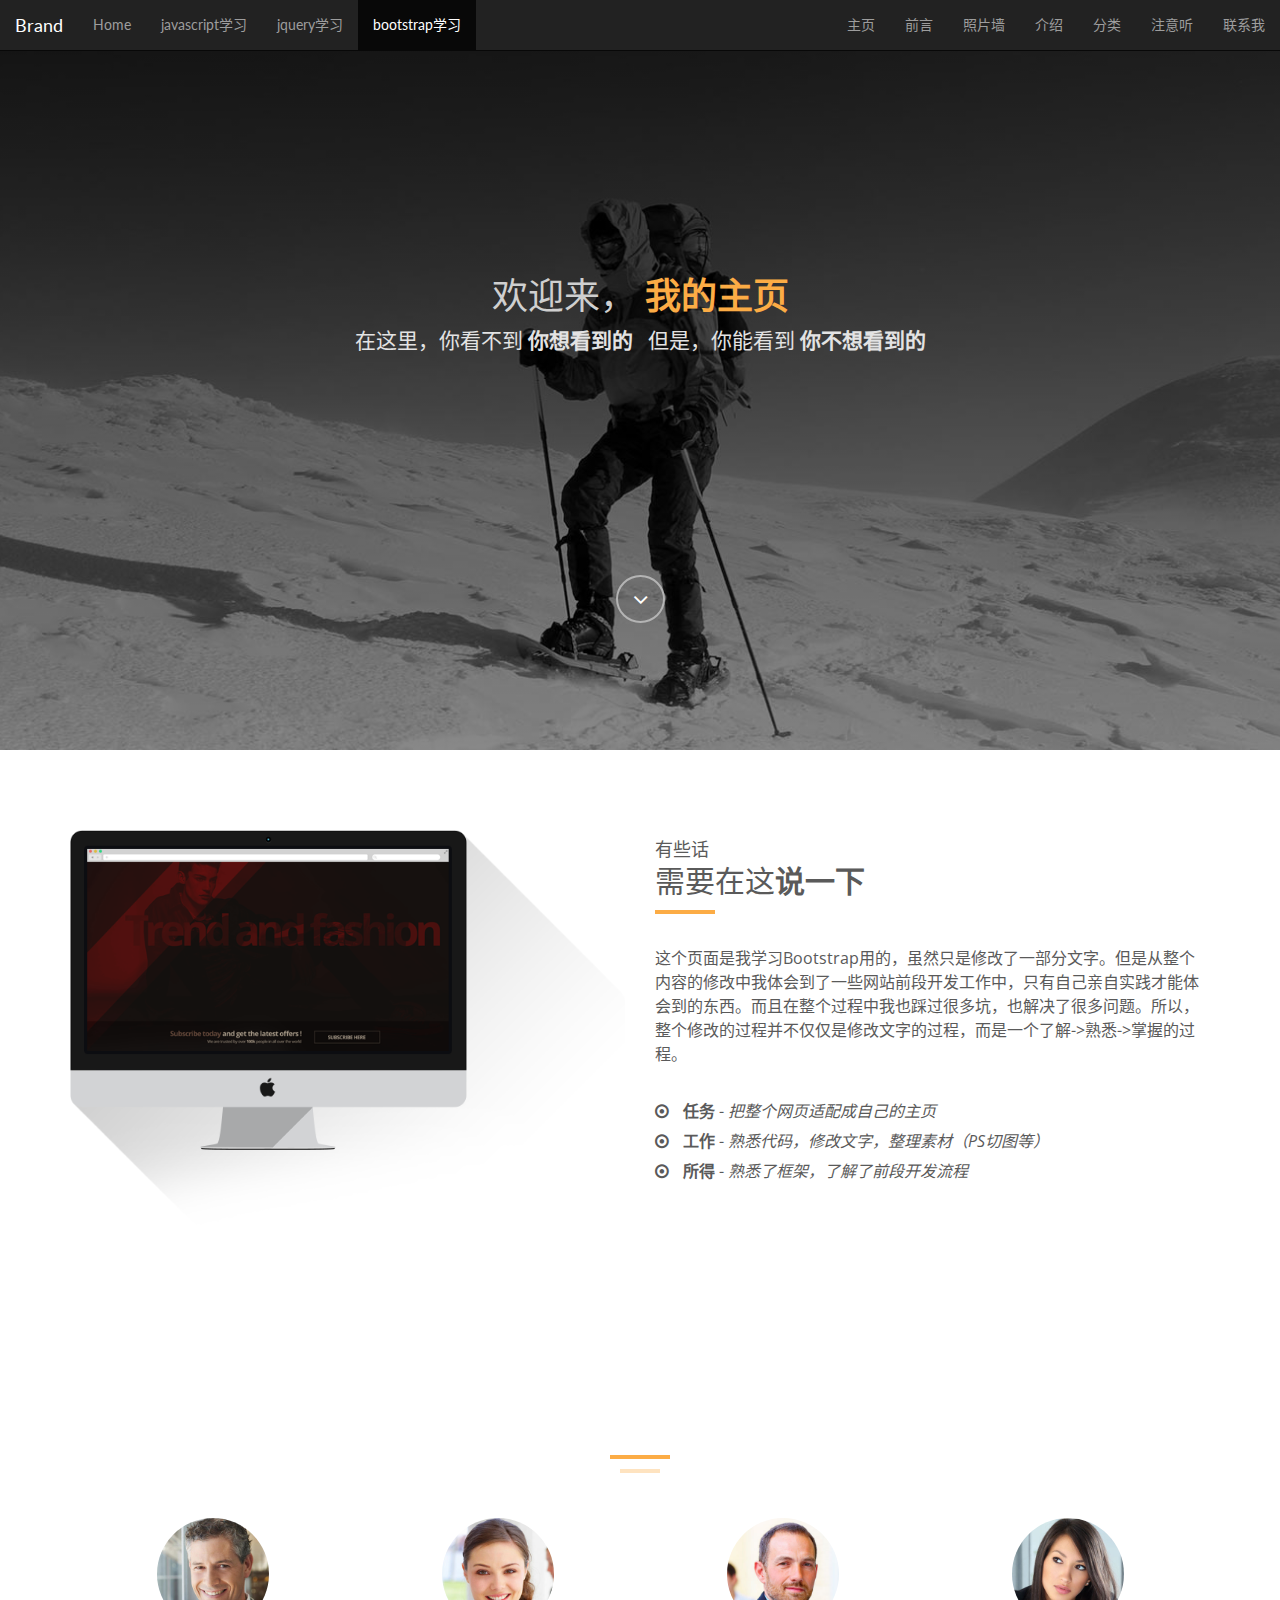
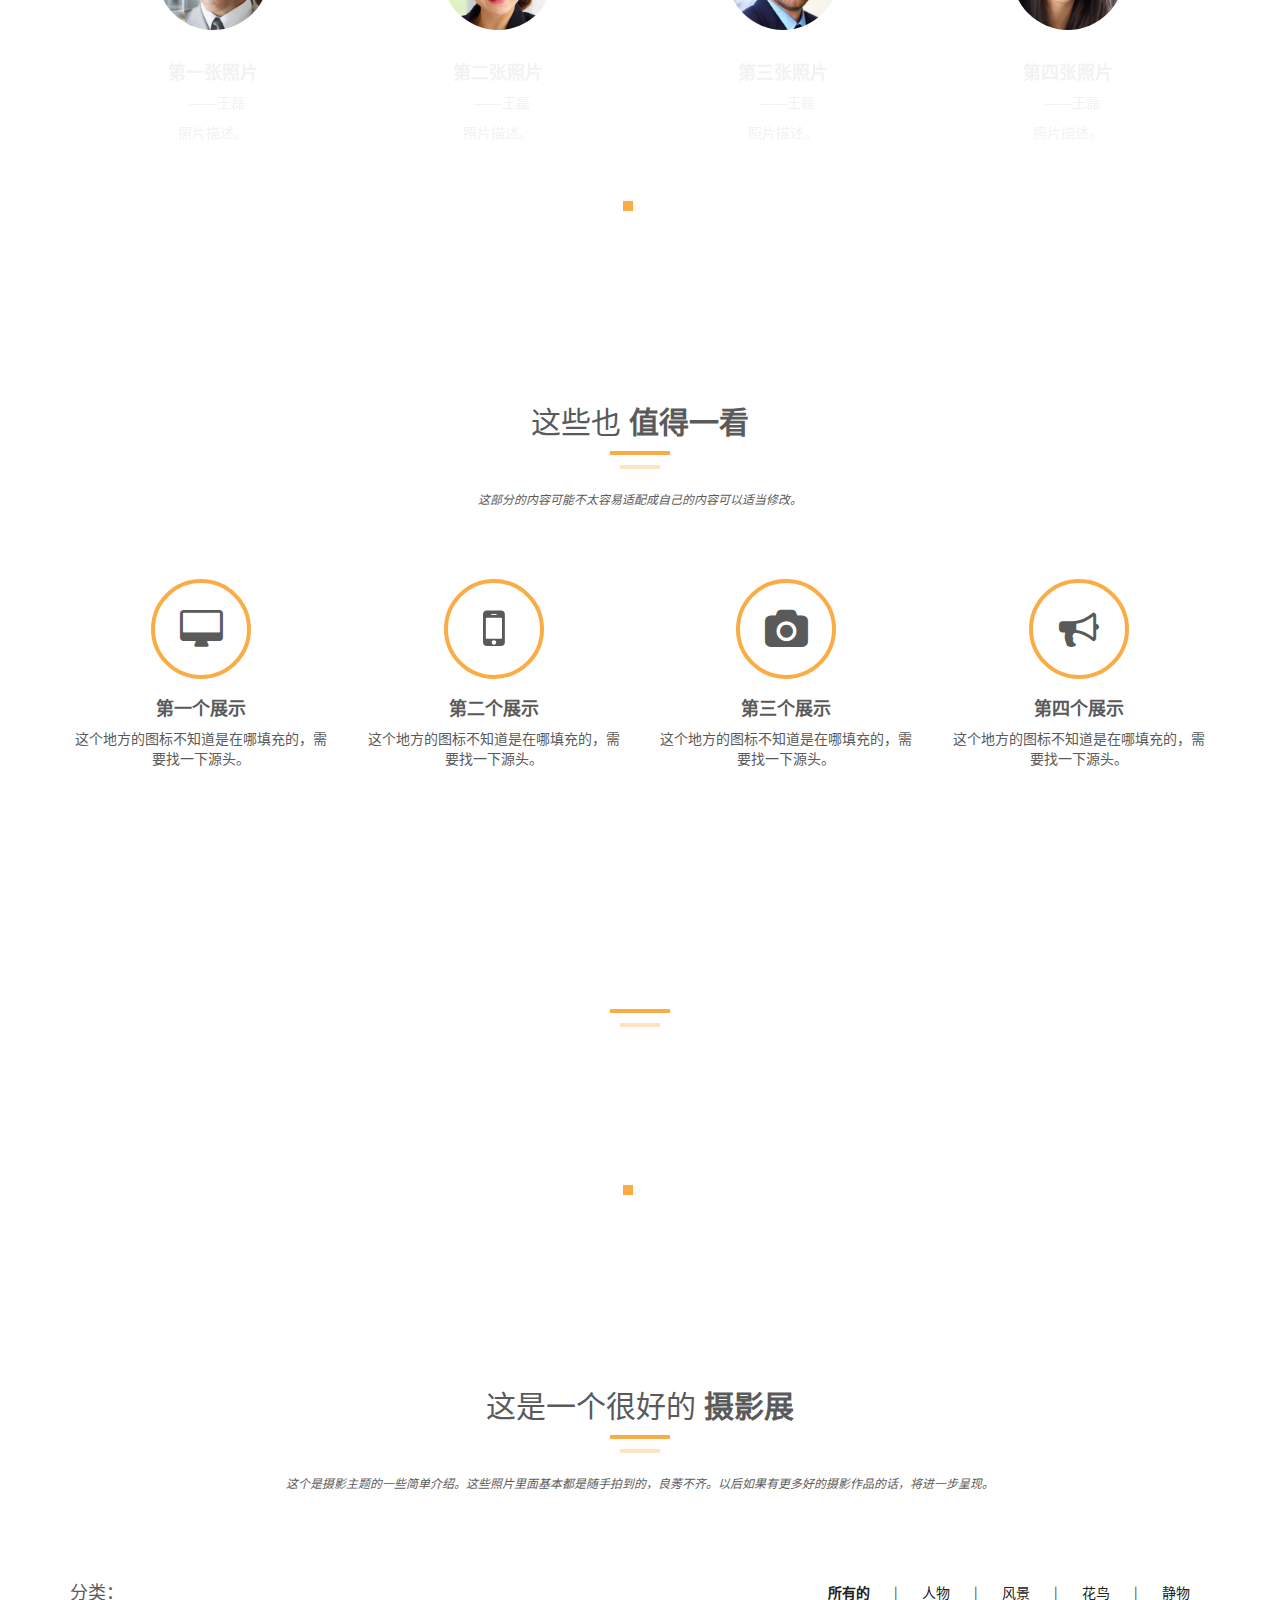
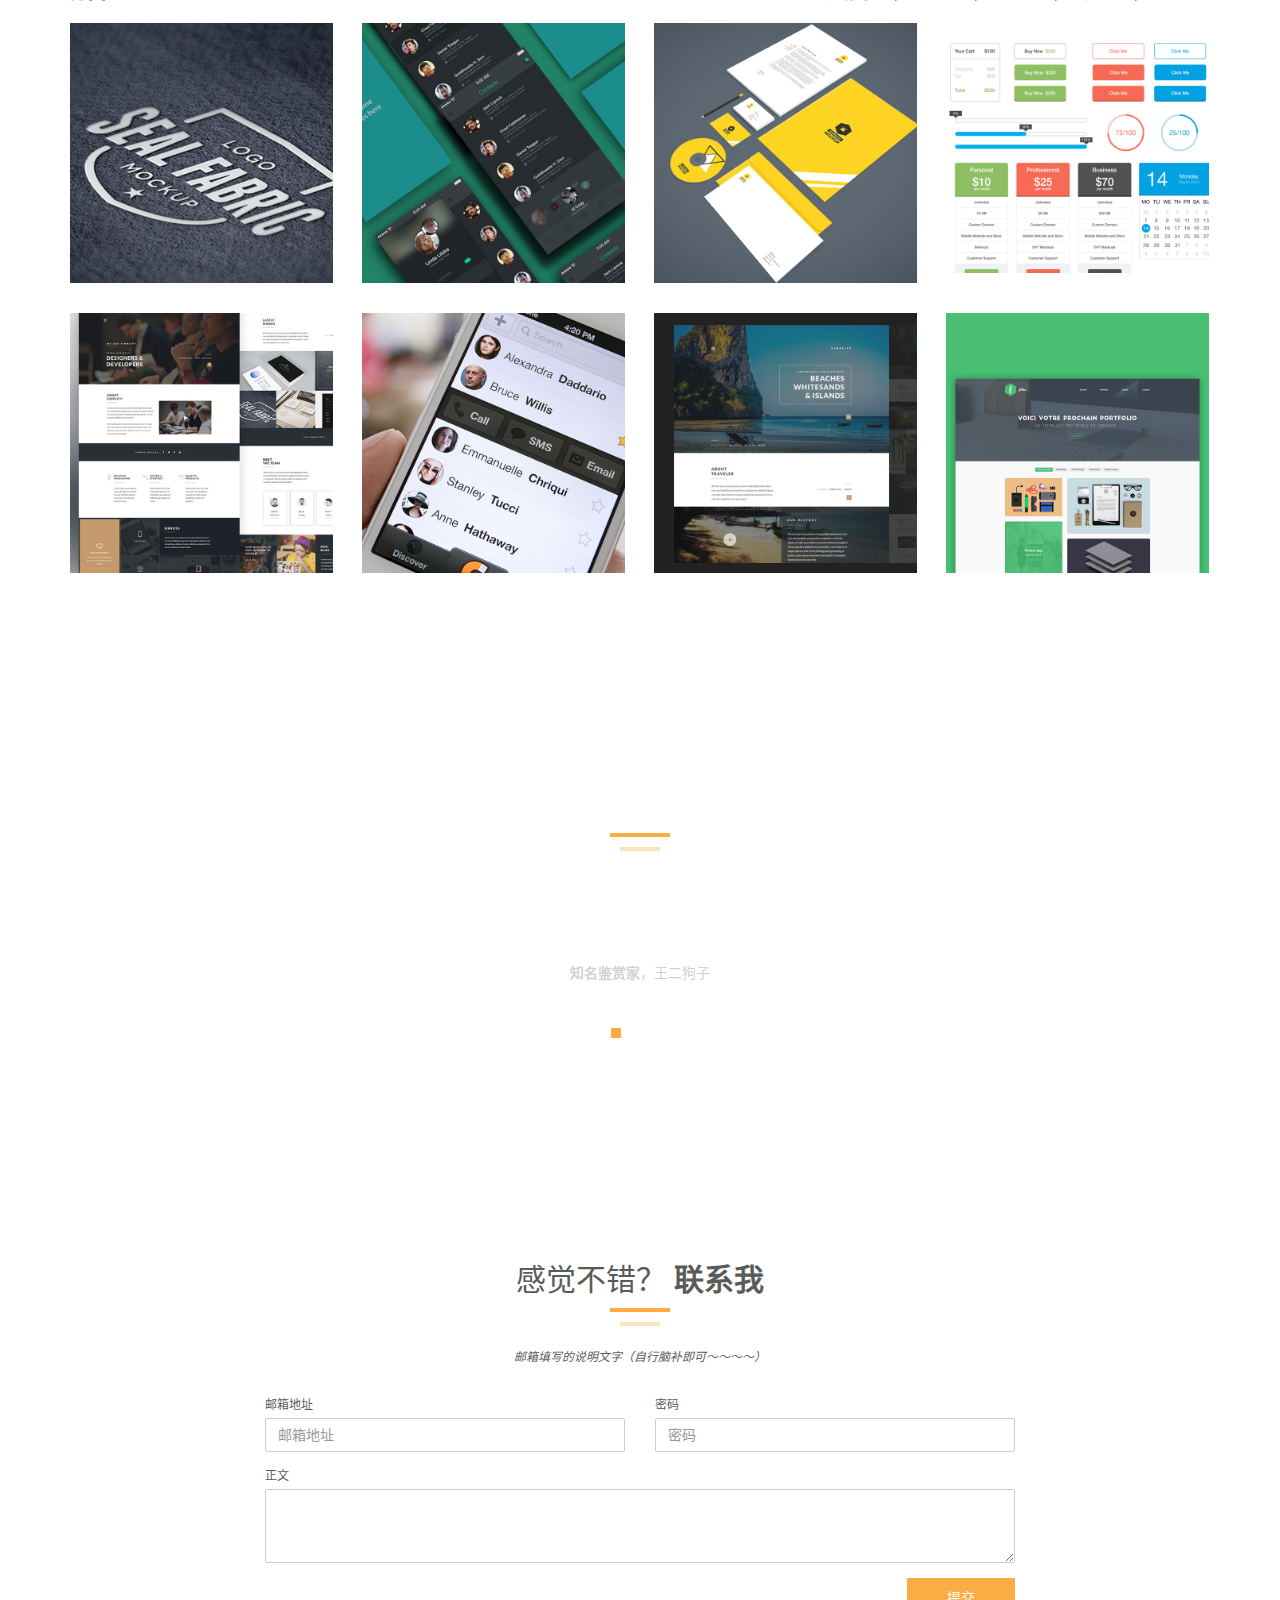
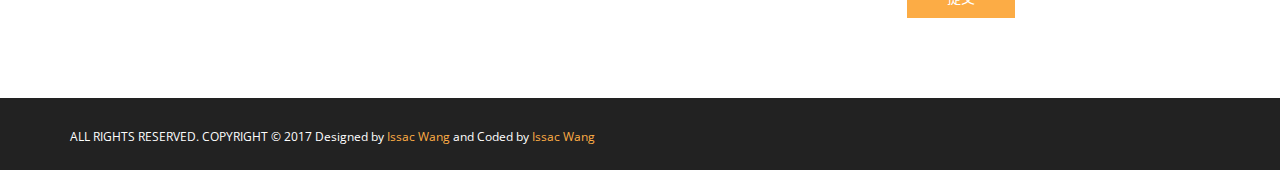
<file: BootstrapLearn/index.html>
<!DOCTYPE html>
<html lang="zh-CN">
<head>
    <!-- Basic Page Needs
    ================================================== -->
    <meta charset="utf-8">
    <!--[if IE]>
    <meta http-equiv="x-ua-compatible" content="IE=9"/><![endif]-->
    <meta name="viewport" content="width=device-width, initial-scale=1">
    <title>不得不承认，Bootstrap很好用</title>
    <meta name="description" content="这是一个用来学习Bootstrap的网站">
    <meta name="keywords" content="王磊, Wang Lei, 常英杰">
    <meta name="author" content="王磊">

    <!-- Favicons
    ================================================== -->
    <link rel="shortcut icon" href="img/favicon.ico" type="image/x-icon">
    <link rel="apple-touch-icon" href="img/apple-touch-icon.png">
    <link rel="apple-touch-icon" sizes="72x72" href="img/apple-touch-icon-72x72.png">
    <link rel="apple-touch-icon" sizes="114x114" href="img/apple-touch-icon-114x114.png">

    <!-- Bootstrap -->
    <link rel="stylesheet" type="text/css" href="css/bootstrap.css">
    <link rel="stylesheet" type="text/css" href="fonts/font-awesome/css/font-awesome.css">

    <!-- Slider
    ================================================== -->
    <link href="css/owl.carousel.css" rel="stylesheet" media="screen">
    <link href="css/owl.theme.css" rel="stylesheet" media="screen">

    <!-- Stylesheet
    ================================================== -->
    <link rel="stylesheet" type="text/css" href="css/style.css">
    <link rel="stylesheet" type="text/css" href="css/responsive.css">

    <link href='http://fonts.googleapis.com/css?family=Lato:100,300,400,700,900,100italic,300italic,400italic,700italic,900italic'
          rel='stylesheet' type='text/css'>
    <link href='http://fonts.googleapis.com/css?family=Open+Sans:300italic,400italic,600italic,700italic,800italic,700,300,600,800,400'
          rel='stylesheet' type='text/css'>

    <script type="text/javascript" src="js/modernizr.custom.js"></script>

    <!-- HTML5 shim and Respond.js for IE8 support of HTML5 elements and media queries -->
    <!-- WARNING: Respond.js doesn't work if you view the page via file:// -->
    <!--[if lt IE 9]>
    <script src="https://oss.maxcdn.com/html5shiv/3.7.2/html5shiv.min.js"></script>
    <script src="https://oss.maxcdn.com/respond/1.4.2/respond.min.js"></script>
    <![endif]-->
</head>
<body>
<nav class="navbar navbar-inverse navbar-fixed-top">
    <div class="container-fluid">
        <!-- Brand and toggle get grouped for better mobile display -->
        <div class="navbar-header">
            <button type="button" class="navbar-toggle collapsed" data-toggle="collapse"
                    data-target="#bs-example-navbar-collapse-1" aria-expanded="false">
                <span class="sr-only">Toggle navigation</span>
                <span class="icon-bar"></span>
                <span class="icon-bar"></span>
                <span class="icon-bar"></span>
            </button>
            <a class="navbar-brand" href="#">Brand</a>
        </div>

        <!-- Collect the nav links, forms, and other content for toggling -->
        <div class="collapse navbar-collapse" id="bs-example-navbar-collapse-1">
            <ul class="nav navbar-nav">
                <li><a href="../index.html">Home<span class="sr-only">(current)</span></a></li>
                <li><a href="../javascriptLearn/index_v2.html">javascript学习</a></li>
                <li><a href="../JQueryLearn/index.html">jquery学习</a></li>
                <li class="active"><a href="../BootstrapLearn/index.html">bootstrap学习</a></li>
                <!--<li><a href="./javaLearn/index.jsp">java学习</a></li>-->
            </ul>
            <ul class="nav navbar-nav navbar-right">
                <li><a href="#tf-home" class="page-scroll">主页</a></li>
                <li><a href="#tf-about" class="page-scroll">前言</a></li>
                <li><a href="#tf-team" class="page-scroll">照片墙</a></li>
                <li><a href="#tf-services" class="page-scroll">介绍</a></li>
                <li><a href="#tf-works" class="page-scroll">分类</a></li>
                <li><a href="#tf-testimonials" class="page-scroll">注意听</a></li>
                <li><a href="#tf-contact" class="page-scroll">联系我</a></li>
            </ul>
        </div><!-- /.navbar-collapse -->
    </div><!-- /.container-fluid -->
</nav>

<!-- Home Page
==========================================-->
<div id="tf-home" class="text-center">
    <div class="overlay">
        <div class="content">
            <h1>欢迎来， <strong><span class="color">我的主页</span></strong></h1>
            <p class="lead">在这里，你看不到 <strong>你想看到的</strong> &nbsp;&nbsp;但是，你能看到 <strong>你不想看到的</strong></p>
            <a href="#tf-about" class="fa fa-angle-down page-scroll"></a>
        </div>
    </div>
</div>

<!-- About Us Page
==========================================-->
<div id="tf-about">
    <div class="container">
        <div class="row">
            <div class="col-md-6">
                <img src="img/02.png" class="img-responsive">
            </div>
            <div class="col-md-6">
                <div class="about-text">
                    <div class="section-title">
                        <h4>有些话</h4>
                        <h2>需要在这<strong>说一下</strong></h2>
                        <hr>
                        <div class="clearfix"></div>
                    </div>
                    <p class="intro">
                        这个页面是我学习Bootstrap用的，虽然只是修改了一部分文字。但是从整个内容的修改中我体会到了一些网站前段开发工作中，只有自己亲自实践才能体会到的东西。而且在整个过程中我也踩过很多坑，也解决了很多问题。所以，整个修改的过程并不仅仅是修改文字的过程，而是一个了解->熟悉->掌握的过程。</p>
                    <ul class="about-list">
                        <li>
                            <span class="fa fa-dot-circle-o"></span>
                            <strong>任务</strong> - <em>把整个网页适配成自己的主页</em>
                        </li>
                        <li>
                            <span class="fa fa-dot-circle-o"></span>
                            <strong>工作</strong> - <em>熟悉代码，修改文字，整理素材（PS切图等）</em>
                        </li>
                        <li>
                            <span class="fa fa-dot-circle-o"></span>
                            <strong>所得</strong> - <em>熟悉了框架，了解了前段开发流程</em>
                        </li>
                    </ul>
                </div>
            </div>
        </div>
    </div>
</div>

<!-- Team Page
==========================================-->
<div id="tf-team" class="text-center">
    <div class="overlay">
        <div class="container">
            <div class="section-title center">
                <h2>我的 <strong>照片墙</strong></h2>
                <div class="line">
                    <hr>
                </div>
            </div>

            <div id="team" class="owl-carousel owl-theme row">
                <div class="item">
                    <div class="thumbnail">
                        <img src="img/team/01.jpg" alt="..." class="img-circle team-img">
                        <div class="caption">
                            <h3>第一张照片</h3>
                            <p>&nbsp;&nbsp;——王磊</p>
                            <p>照片描述。</p>
                        </div>
                    </div>
                </div>

                <div class="item">
                    <div class="thumbnail">
                        <img src="img/team/02.jpg" alt="..." class="img-circle team-img">
                        <div class="caption">
                            <h3>第二张照片</h3>
                            <p>&nbsp;&nbsp;——王磊</p>
                            <p>照片描述。</p>
                        </div>
                    </div>
                </div>

                <div class="item">
                    <div class="thumbnail">
                        <img src="img/team/03.jpg" alt="..." class="img-circle team-img">
                        <div class="caption">
                            <h3>第三张照片</h3>
                            <p>&nbsp;&nbsp;——王磊</p>
                            <p>照片描述。</p>
                        </div>
                    </div>
                </div>

                <div class="item">
                    <div class="thumbnail">
                        <img src="img/team/04.jpg" alt="..." class="img-circle team-img">
                        <div class="caption">
                            <h3>第四张照片</h3>
                            <p>&nbsp;&nbsp;——王磊</p>
                            <p>照片描述。</p>
                        </div>
                    </div>
                </div>

                <div class="item">
                    <div class="thumbnail">
                        <img src="img/team/04.jpg" alt="..." class="img-circle team-img">
                        <div class="caption">
                            <h3>第五张照片</h3>
                            <p>&nbsp;&nbsp;——王磊</p>
                            <p>照片描述。</p>
                        </div>
                    </div>
                </div>

                <div class="item">
                    <div class="thumbnail">
                        <img src="img/team/01.jpg" alt="..." class="img-circle team-img">
                        <div class="caption">
                            <h3>第六张照片</h3>
                            <p>&nbsp;&nbsp;——王磊</p>
                            <p>照片描述。</p>
                        </div>
                    </div>
                </div>

                <div class="item">
                    <div class="thumbnail">
                        <img src="img/team/02.jpg" alt="..." class="img-circle team-img">
                        <div class="caption">
                            <h3>第七张照片</h3>
                            <p>&nbsp;&nbsp;——王磊</p>
                            <p>照片描述。</p>
                        </div>
                    </div>
                </div>

                <div class="item">
                    <div class="thumbnail">
                        <img src="img/team/03.jpg" alt="..." class="img-circle team-img">
                        <div class="caption">
                            <h3>第八张照片</h3>
                            <p>&nbsp;&nbsp;——王磊</p>
                            <p>照片描述。</p>
                        </div>
                    </div>
                </div>
            </div>

        </div>
    </div>
</div>

<!-- Services Section
==========================================-->
<div id="tf-services" class="text-center">
    <div class="container">
        <div class="section-title center">
            <h2>这些也 <strong>值得一看</strong></h2>
            <div class="line">
                <hr>
            </div>
            <div class="clearfix"></div>
            <small><em>这部分的内容可能不太容易适配成自己的内容可以适当修改。</em></small>
        </div>
        <div class="space"></div>
        <div class="row">
            <div class="col-md-3 col-sm-6 service">
                <i class="fa fa-desktop"></i>
                <h4><strong>第一个展示</strong></h4>
                <p>这个地方的图标不知道是在哪填充的，需要找一下源头。</p>
            </div>

            <div class="col-md-3 col-sm-6 service">
                <i class="fa fa-mobile"></i>
                <h4><strong>第二个展示</strong></h4>
                <p>这个地方的图标不知道是在哪填充的，需要找一下源头。</p>
            </div>

            <div class="col-md-3 col-sm-6 service">
                <i class="fa fa-camera"></i>
                <h4><strong>第三个展示</strong></h4>
                <p>这个地方的图标不知道是在哪填充的，需要找一下源头。</p>
            </div>

            <div class="col-md-3 col-sm-6 service">
                <i class="fa fa-bullhorn"></i>
                <h4><strong>第四个展示</strong></h4>
                <p>这个地方的图标不知道是在哪填充的，需要找一下源头。</p>
            </div>
        </div>
    </div>
</div>

<!-- Clients Section
==========================================-->
<div id="tf-clients" class="text-center">
    <div class="overlay">
        <div class="container">

            <div class="section-title center">
                <h2>一些 <strong>简单的图标</strong></h2>
                <div class="line">
                    <hr>
                </div>
            </div>
            <div id="clients" class="owl-carousel owl-theme">
                <div class="item">
                    <img src="img/client/01.png">
                </div>
                <div class="item">
                    <img src="img/client/02.png">
                </div>
                <div class="item">
                    <img src="img/client/03.png">
                </div>
                <div class="item">
                    <img src="img/client/04.png">
                </div>
                <div class="item">
                    <img src="img/client/05.png">
                </div>
                <div class="item">
                    <img src="img/client/06.png">
                </div>
                <div class="item">
                    <img src="img/client/07.png">
                </div>
            </div>

        </div>
    </div>
</div>

<!-- Portfolio Section
==========================================-->
<div id="tf-works">
    <div class="container"> <!-- Container -->
        <div class="section-title text-center center">
            <h2>这是一个很好的 <strong>摄影展</strong></h2>
            <div class="line">
                <hr>
            </div>
            <div class="clearfix"></div>
            <small><em>这个是摄影主题的一些简单介绍。这些照片里面基本都是随手拍到的，良莠不齐。以后如果有更多好的摄影作品的话，将进一步呈现。</em></small>
        </div>
        <div class="space"></div>

        <div class="categories">

            <ul class="cat">
                <li class="pull-left"><h4>分类：</h4></li>
                <li class="pull-right">
                    <ol class="type">
                        <li><a href="#" data-filter="*" class="active">所有的</a></li>
                        <li><a href="#" data-filter=".web">人物</a></li>
                        <li><a href="#" data-filter=".photography">风景</a></li>
                        <li><a href="#" data-filter=".app">花鸟</a></li>
                        <li><a href="#" data-filter=".branding">静物</a></li>
                    </ol>
                </li>
            </ul>
            <div class="clearfix"></div>
        </div>

        <div id="lightbox" class="row">

            <div class="col-sm-6 col-md-3 col-lg-3 branding">
                <div class="portfolio-item">
                    <div class="hover-bg">
                        <a href="#">
                            <div class="hover-text">
                                <h4>照片1</h4>
                                <small>照片说明</small>
                                <div class="clearfix"></div>
                                <i class="fa fa-plus"></i>
                            </div>
                            <img src="img/portfolio/01.jpg" class="img-responsive" alt="...">
                        </a>
                    </div>
                </div>
            </div>

            <div class="col-sm-6 col-md-3 col-lg-3 photography app">
                <div class="portfolio-item">
                    <div class="hover-bg">
                        <a href="#">
                            <div class="hover-text">
                                <h4>照片2</h4>
                                <small>照片说明</small>
                                <div class="clearfix"></div>
                                <i class="fa fa-plus"></i>
                            </div>
                            <img src="img/portfolio/02.jpg" class="img-responsive" alt="...">
                        </a>
                    </div>
                </div>
            </div>

            <div class="col-sm-6 col-md-3 col-lg-3 branding">
                <div class="portfolio-item">
                    <div class="hover-bg">
                        <a href="#">
                            <div class="hover-text">
                                <h4>照片3</h4>
                                <small>照片说明</small>
                                <div class="clearfix"></div>
                                <i class="fa fa-plus"></i>
                            </div>
                            <img src="img/portfolio/03.jpg" class="img-responsive" alt="...">
                        </a>
                    </div>
                </div>
            </div>

            <div class="col-sm-6 col-md-3 col-lg-3 branding">
                <div class="portfolio-item">
                    <div class="hover-bg">
                        <a href="#">
                            <div class="hover-text">
                                <h4>照片4</h4>
                                <small>照片说明</small>
                                <div class="clearfix"></div>
                                <i class="fa fa-plus"></i>
                            </div>
                            <img src="img/portfolio/04.jpg" class="img-responsive" alt="...">
                        </a>
                    </div>
                </div>
            </div>

            <div class="col-sm-6 col-md-3 col-lg-3 web">
                <div class="portfolio-item">
                    <div class="hover-bg">
                        <a href="#">
                            <div class="hover-text">
                                <h4>照片5</h4>
                                <small>照片说明</small>
                                <div class="clearfix"></div>
                                <i class="fa fa-plus"></i>
                            </div>
                            <img src="img/portfolio/05.jpg" class="img-responsive" alt="...">
                        </a>
                    </div>
                </div>
            </div>

            <div class="col-sm-6 col-md-3 col-lg-3 app">
                <div class="portfolio-item">
                    <div class="hover-bg">
                        <a href="#">
                            <div class="hover-text">
                                <h4>照片6</h4>
                                <small>照片说明</small>
                                <div class="clearfix"></div>
                                <i class="fa fa-plus"></i>
                            </div>
                            <img src="img/portfolio/06.jpg" class="img-responsive" alt="...">
                        </a>
                    </div>
                </div>
            </div>

            <div class="col-sm-6 col-md-3 col-lg-3 photography web">
                <div class="portfolio-item">
                    <div class="hover-bg">
                        <a href="#">
                            <div class="hover-text">
                                <h4>照片7</h4>
                                <small>照片说明</small>
                                <div class="clearfix"></div>
                                <i class="fa fa-plus"></i>
                            </div>
                            <img src="img/portfolio/07.jpg" class="img-responsive" alt="...">
                        </a>
                    </div>
                </div>
            </div>

            <div class="col-sm-6 col-md-3 col-lg-3 web">
                <div class="portfolio-item">
                    <div class="hover-bg">
                        <a href="#">
                            <div class="hover-text">
                                <h4>照片8</h4>
                                <small>照片说明</small>
                                <div class="clearfix"></div>
                                <i class="fa fa-plus"></i>
                            </div>
                            <img src="img/portfolio/08.jpg" class="img-responsive" alt="...">
                        </a>
                    </div>
                </div>
            </div>

        </div>
    </div>
</div>

<!-- Testimonials Section
==========================================-->
<div id="tf-testimonials" class="text-center">
    <div class="overlay">
        <div class="container">
            <div class="section-title center">
                <h2><strong>听听</strong> 他们怎么说</h2>
                <div class="line">
                    <hr>
                </div>
            </div>
            <div class="row">
                <div class="col-md-8 col-md-offset-2">
                    <div id="testimonial" class="owl-carousel owl-theme">
                        <div class="item">
                            <h5>不错，值得肯定。</h5>
                            <p><strong>知名鉴赏家</strong>，王二狗子</p>
                        </div>

                        <div class="item">
                            <h5>惊世骇俗，难得一见。</h5>
                            <p><strong>知名鉴赏家</strong>，李三胖子</p>
                        </div>

                        <div class="item">
                            <h5>灰常好看。</h5>
                            <p><strong>知名鉴赏家</strong>，王二狗子</p>
                        </div>
                    </div>
                </div>
            </div>
        </div>
    </div>
</div>

<!-- Contact Section
==========================================-->
<div id="tf-contact" class="text-center">
    <div class="container">

        <div class="row">
            <div class="col-md-8 col-md-offset-2">

                <div class="section-title center">
                    <h2>感觉不错？ <strong>联系我</strong></h2>
                    <div class="line">
                        <hr>
                    </div>
                    <div class="clearfix"></div>
                    <small><em>邮箱填写的说明文字（自行脑补即可～～～～）</em></small>
                </div>

                <form>
                    <div class="row">
                        <div class="col-md-6">
                            <div class="form-group">
                                <label for="exampleInputEmail1">邮箱地址</label>
                                <input type="email" class="form-control" id="exampleInputEmail1" placeholder="邮箱地址">
                            </div>
                        </div>
                        <div class="col-md-6">
                            <div class="form-group">
                                <label for="exampleInputPassword1">密码</label>
                                <input type="password" class="form-control" id="exampleInputPassword1" placeholder="密码">
                            </div>
                        </div>
                    </div>
                    <div class="form-group">
                        <label for="exampleInputEmail1">正文</label>
                        <textarea class="form-control" rows="3"></textarea>
                    </div>

                    <button type="submit" class="btn tf-btn btn-default">提交</button>
                </form>

            </div>
        </div>

    </div>
</div>

<nav id="footer">
    <div class="container">
        <div class="pull-left fnav">
            <p>ALL RIGHTS RESERVED. COPYRIGHT © 2017 Designed by <a href="#">Issac Wang</a> and Coded by <a
                    href="https://dribbble.com/jennpereira">Issac Wang</a></p>
        </div>
        <!--<div class="pull-right fnav">-->
        <!--<ul class="footer-social">-->
        <!--<li><a href="#"><i class="fa fa-facebook"></i></a></li>-->
        <!--<li><a href="#"><i class="fa fa-dribbble"></i></a></li>-->
        <!--<li><a href="#"><i class="fa fa-google-plus"></i></a></li>-->
        <!--<li><a href="#"><i class="fa fa-twitter"></i></a></li>-->
        <!--</ul>-->
        <!--</div>-->
    </div>
</nav>


<!-- jQuery (necessary for Bootstrap's JavaScript plugins) -->
<script type="text/javascript" src="js/jquery.1.11.1.js"></script>
<!-- Include all compiled plugins (below), or include individual files as needed -->
<script type="text/javascript" src="js/bootstrap.js"></script>
<script type="text/javascript" src="js/SmoothScroll.js"></script>
<script type="text/javascript" src="js/jquery.isotope.js"></script>

<script src="js/owl.carousel.js"></script>

<!-- Javascripts
================================================== -->
<script type="text/javascript" src="js/main.js"></script>

</body>
</html>
</file>
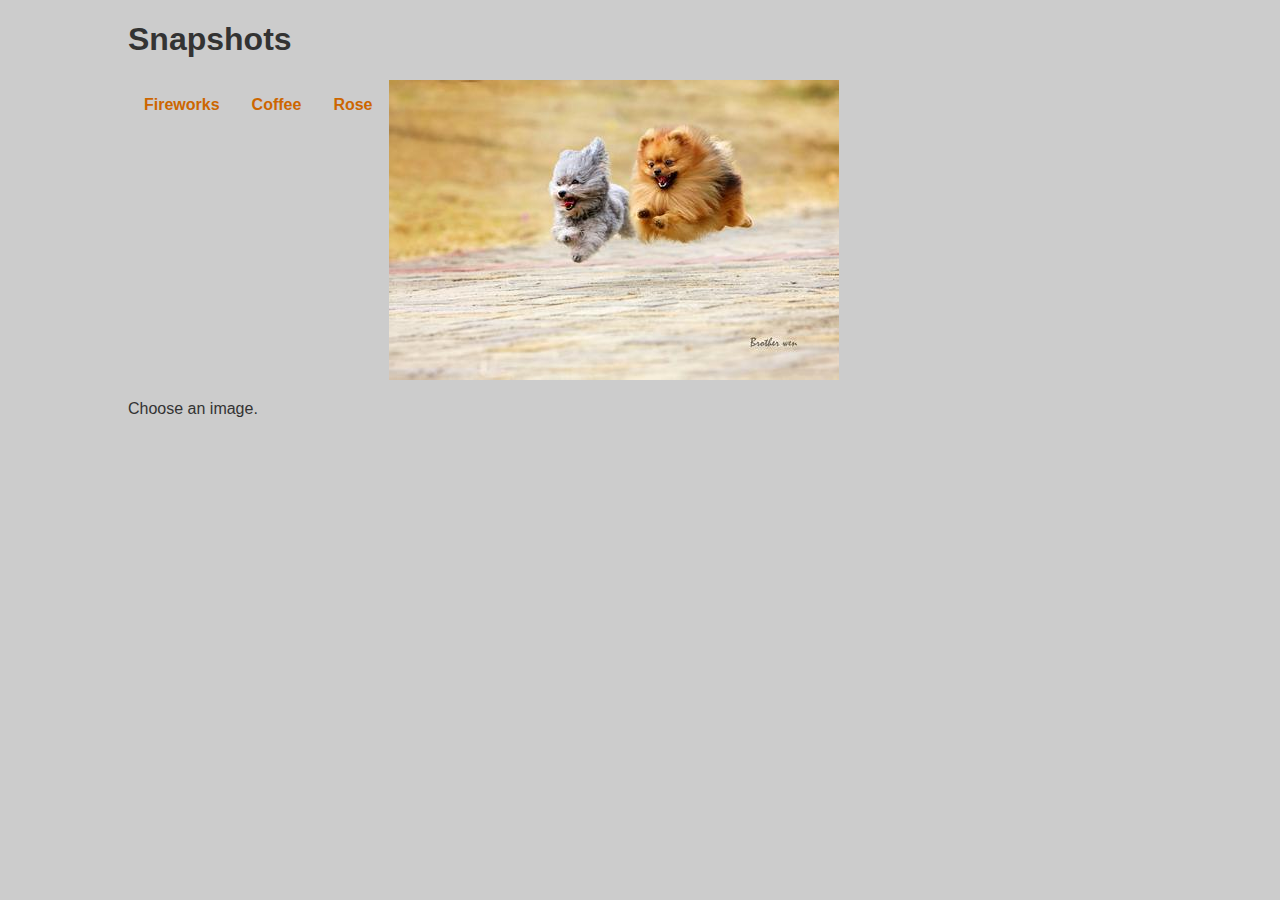
<file: javascriptLearn/index_v1.html>
<!DOCTYPE HTML PUBLIC "-//W3C//DTD HTML 4.01//EN" "http://www.w3.org/TR/html4/strict.dtd">
<html lang="zh-CN">
<head>
    <meta charset="UTF-8">
    <title>Image Gallery</title>
    <link rel="stylesheet" href="./styles/layout.css" media="screen"/>
    <script type="text/javascript" src="./scripts/showPic_v1.js"></script>
</head>
<body>
<h1>Snapshots</h1>
<ul id="imagegallery">
    <li>
        <!--<a href="./images/fireworks.jpg" onclick="showPic(this);return false;" title="A fireworks display" >Fireworks</a>-->
    <!--</li>-->
    <!--<li>-->
        <!--<a href="./images/coffee.jpg" onclick="showPic(this);return false;" title="A cup of black coffee" >Coffee</a>-->
    <!--</li>-->
    <!--<li>-->
        <!--<a href="./images/rose.jpg" onclick="showPic(this);return false;" title="A red,red rose" >Rose</a>-->
        <a href="./images/fireworks.jpg" title="A fireworks display" alt="Fireworks">Fireworks</a>
    </li>
    <li>
        <a href="./images/coffee.jpg" title="A cup of black coffee" alt="Coffee">Coffee</a>
    </li>
    <li>
        <a href="./images/rose.jpg" title="A red,red rose" alt="Rose">Rose</a>
    </li>
</ul>
<!--<div id="picture">-->
<img id="placehold" src="./images/placehold.jpg" alt="my image gallery">
<p id="description">Choose an image.</p>
<!--</div>-->
<!--<p id="description">占位符图片</p>-->
</body>
</html>
</file>
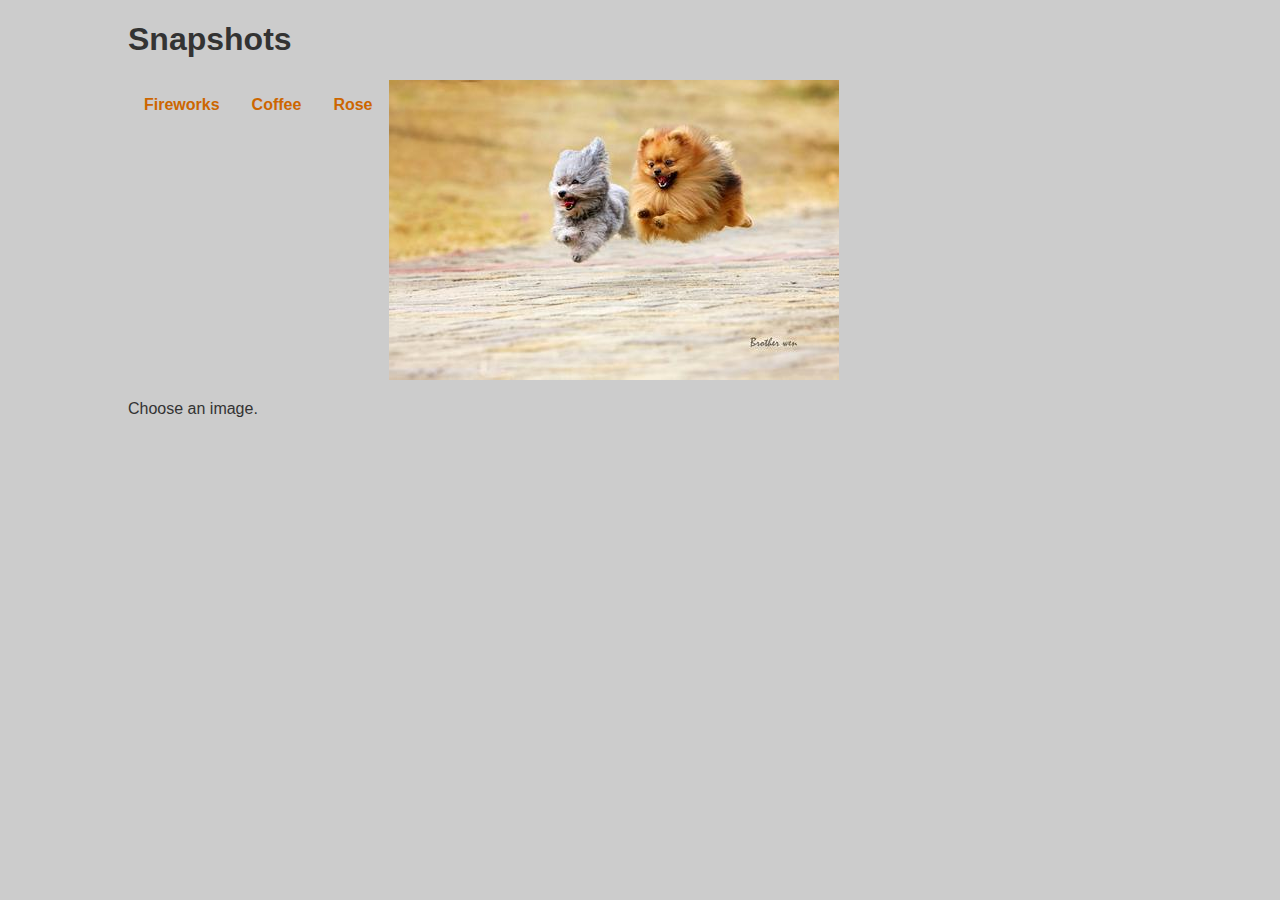
<file: javascriptLearn_self/index_v1.html>
<!DOCTYPE HTML PUBLIC "-//W3C//DTD HTML 4.01//EN" "http://www.w3.org/TR/html4/strict.dtd">
<html lang="zh">
<head>
    <meta charset="UTF-8">
    <title>Image Gallery</title>
    <link rel="stylesheet" href="./styles/layout.css" media="screen"/>
    <script type="text/javascript" src="./scripts/showPic_v1.js"></script>
</head>
<body>
<h1>Snapshots</h1>
<ul id="imagegallery">
    <li>
        <!--<a href="./images/fireworks.jpg" onclick="showPic(this);return false;" title="A fireworks display" >Fireworks</a>-->
    <!--</li>-->
    <!--<li>-->
        <!--<a href="./images/coffee.jpg" onclick="showPic(this);return false;" title="A cup of black coffee" >Coffee</a>-->
    <!--</li>-->
    <!--<li>-->
        <!--<a href="./images/rose.jpg" onclick="showPic(this);return false;" title="A red,red rose" >Rose</a>-->
        <a href="./images/fireworks.jpg" title="A fireworks display" alt="Fireworks">Fireworks</a>
    </li>
    <li>
        <a href="./images/coffee.jpg" title="A cup of black coffee" alt="Coffee">Coffee</a>
    </li>
    <li>
        <a href="./images/rose.jpg" title="A red,red rose" alt="Rose">Rose</a>
    </li>
</ul>
<!--<div id="picture">-->
<img id="placehold" src="./images/placehold.jpg" alt="my image gallery">
<p id="description">Choose an image.</p>
<!--</div>-->
<!--<p id="description">占位符图片</p>-->
</body>
</html>
</file>
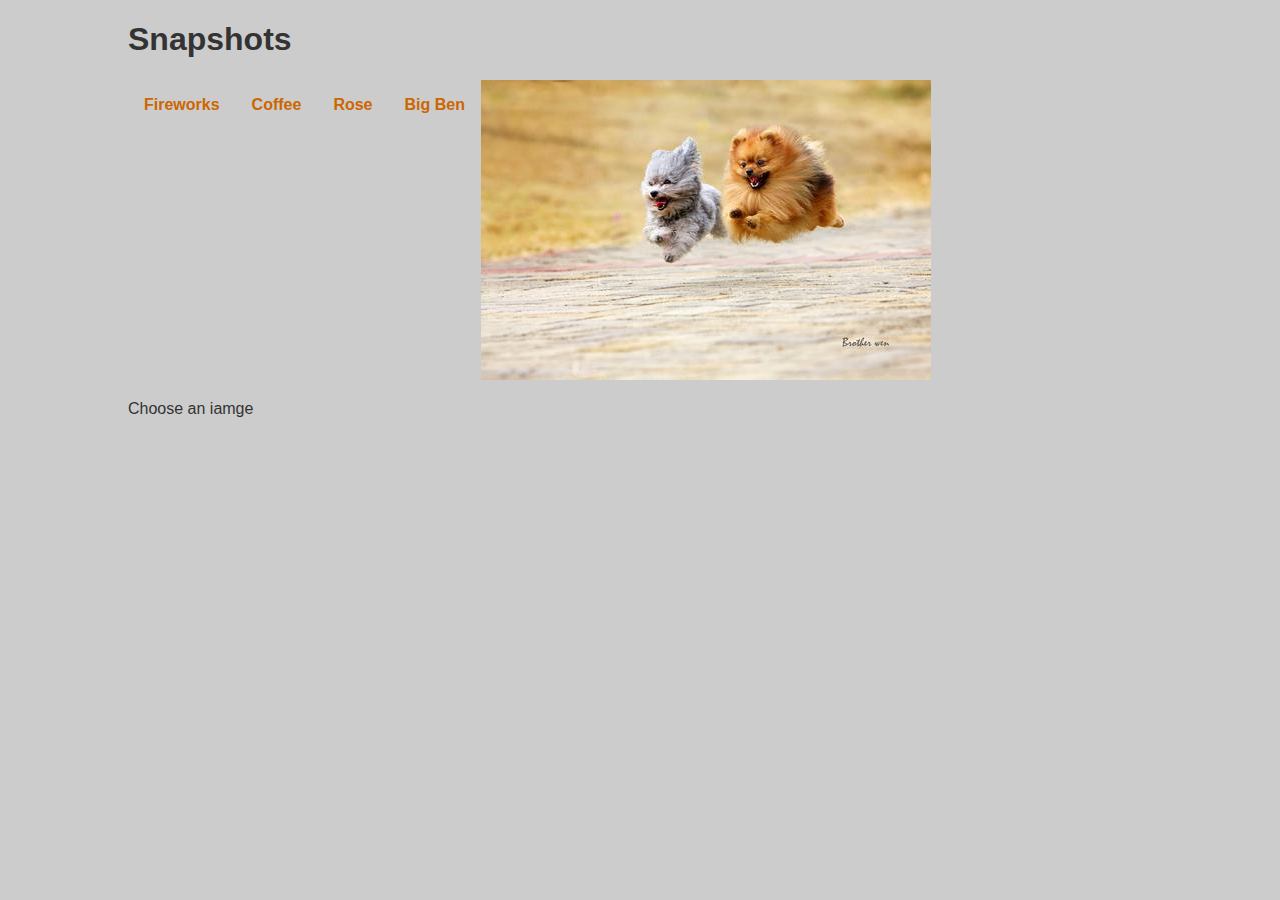
<file: javascriptLearn_self/index_v2.html>
<!DOCTYPE HTML PUBLIC "-//W3C//DTD HTML 4.01//EN" "http://www.w3.org/TR/html4/strict.dtd">
<html lang="zh">
<head>
    <meta http-equiv="content-type" content="text/html; charset=utf-8">
    <title>Image Gallery</title>
    <link rel="stylesheet" href="./styles/layout.css" media="screen"/>
</head>
<body>
<h1>Snapshots</h1>
<ul id="imagegallery">
    <li>
        <a href="./images/fireworks.jpg" title="A fireworks display" alt="Fireworks">Fireworks</a>
    </li>
    <li>
        <a href="./images/coffee.jpg" title="A cup of black coffee" alt="Coffee">Coffee</a>
    </li>
    <li>
        <a href="./images/rose.jpg" title="A red,red rose" alt="Rose">Rose</a>
    </li>
    <li>
        <a href="./images/bigben.jpg" title="The famous clock" alt="Big Ben">Big Ben</a>
    </li>
</ul>
<script type="text/javascript" src="./scripts/showPic_v2.js"></script>
</body>
</html>
</file>
<file: BootstrapLearn/css/style.css>
@import url(http://fonts.googleapis.com/css?family=Lato:100,300,400,700,900,100italic,300italic,400italic,700italic,900italic);
@import url(http://fonts.googleapis.com/css?family=Open+Sans:300italic,400italic,600italic,700italic,800italic,700,300,600,800,400);

body, html{
	font-family: 'Lato', sans-serif;
	text-rendering: optimizeLegibility !important;
	-webkit-font-smoothing: antialiased !important;
	color: #5a5a5a;
}

h1{
	text-transform: uppercase;
}
h1 strong{
	font-weight: 900;
}
h2{
	text-transform: uppercase;
	line-height: 20px;
	margin:  0;
}
h3{
font-size: 18px;
font-weight: 900;
}
h4{
	text-transform: uppercase;
}
h5{
	text-transform: uppercase;
	font-weight: 700;
	line-height: 20px;
}
p{
	font-family: 'Open Sans', sans-serif;
}
p.intro{
	font-size: 16px;
	margin: 12px 0 0;
	line-height: 24px;
	font-family: 'Open Sans', sans-serif;
}
a{ color: #FCAC45;}
a:hover,
a:focus{
	text-decoration: none;
	color: #FCAC45;
}

.section-title hr{
	border-color: #fcac45;
	border-width: 4px;
	width: 60px;
	float: left;
	clear: both;
}
.clearfix:after {
     visibility: hidden;
     display: block;
     font-size: 0;
     content: " ";
     clear: both;
     height: 0;
     }
.clearfix { display: inline-block; }
* html .clearfix { height: 1%; }
.clearfix { display: block; }
ul, ol{
	padding: 0;
	webkit-padding: 0;
	moz-padding: 0;
}
/* Navigation */
#tf-menu {
	padding: 20px;
	transition: all 0.8s;
}
#tf-menu.navbar-default {
	background-color: rgba(248, 248, 248, 0);
	border-color: rgba(231, 231, 231, 0);
}
#tf-menu a.navbar-brand {
text-transform: uppercase;
font-size: 22px;
color: #fff;
font-weight: 900;
}

#tf-menu.navbar-default .navbar-nav > li > a {
	text-transform: uppercase;
	color: #FFF;
	font-size: 12px;
	letter-spacing: 1px;
}
.on {
	background-color: #222222 !important;
	padding: 0 !important;
}
.navbar-default .navbar-nav > .active > a, 
.navbar-default .navbar-nav > .active > a:hover, 
.navbar-default .navbar-nav > .active > a:focus {
	color: #FCAC45 !important;
	background-color: transparent;
	font-weight: 700;
}

.navbar-toggle {
	border-radius: 0;
	}
.navbar-default .navbar-toggle:hover, 
.navbar-default .navbar-toggle:focus {
	background-color: #FCAC45;
	border-color: #FCAC45;
	}
.navbar-default .navbar-toggle:hover>.icon-bar {
	background-color: #FFF;
	}
/* Home Style */
#tf-home{
	background: url(../img/01.jpg);
	background-size: cover;
	background-position: center;
	background-attachment: fixed;
	background-repeat: no-repeat;
	color: #cfcfcf;
}

#tf-home .overlay{
	background: -moz-linear-gradient(top,  rgba(0,0,0,0.8) 0%, rgba(0,0,0,0.73) 17%, rgba(0,0,0,0.66) 35%, rgba(0,0,0,0.55) 62%, rgba(0,0,0,0.4) 100%); /* FF3.6+ */
	background: -webkit-gradient(linear, left top, left bottom, color-stop(0%,rgba(0,0,0,0.8)), color-stop(17%,rgba(0,0,0,0.73)), color-stop(35%,rgba(0,0,0,0.66)), color-stop(62%,rgba(0,0,0,0.55)), color-stop(100%,rgba(0,0,0,0.4))); /* Chrome,Safari4+ */
	background: -webkit-linear-gradient(top,  rgba(0,0,0,0.8) 0%,rgba(0,0,0,0.73) 17%,rgba(0,0,0,0.66) 35%,rgba(0,0,0,0.55) 62%,rgba(0,0,0,0.4) 100%); /* Chrome10+,Safari5.1+ */
	background: -o-linear-gradient(top,  rgba(0,0,0,0.8) 0%,rgba(0,0,0,0.73) 17%,rgba(0,0,0,0.66) 35%,rgba(0,0,0,0.55) 62%,rgba(0,0,0,0.4) 100%); /* Opera 11.10+ */
	background: -ms-linear-gradient(top,  rgba(0,0,0,0.8) 0%,rgba(0,0,0,0.73) 17%,rgba(0,0,0,0.66) 35%,rgba(0,0,0,0.55) 62%,rgba(0,0,0,0.4) 100%); /* IE10+ */
	background: linear-gradient(to bottom,  rgba(0,0,0,0.8) 0%,rgba(0,0,0,0.73) 17%,rgba(0,0,0,0.66) 35%,rgba(0,0,0,0.55) 62%,rgba(0,0,0,0.4) 100%); /* W3C */
	filter: progid:DXImageTransform.Microsoft.gradient( startColorstr='#cc000000', endColorstr='#66000000',GradientType=0 ); /* IE6-9 */
	height: 750px;
	background-attachment: fixed;
}
#tf-home p.lead{
	color: #e3e3e3;
}

.content{
	position: relative;
	padding: 20% 0 0;
}

.color{
	color: #fcac45;
}

a.fa.fa-angle-down {
	padding: 10px 15px;
	color: #fff;
	border: 2px solid #b4b4b4;
	border-radius: 50%;
	font-size: 24px;
	margin-top: 200px;
	transition: all 0.5s;
}
a.fa.fa-angle-down:hover{
	background: #fcac45;
	color: #ffffff;
	border: 2px solid #fcac45;
}
/* About Section */
#tf-about{
	padding: 80px 0;
}
ul.about-list{ margin: 30px 0 0 ;}
ul.about-list li{
	display: block;
	font-size: 16px;
	line-height: 30px;
	font-family: 'Open Sans', sans-serif;
}
ul.about-list li span{ 
	margin-right: 10px;
}

/* Team Section */
#tf-team{
	background: url(../img/03.jpg);
	background-size: cover;
	background-position: center;
	background-attachment: fixed;
	background-repeat: no-repeat;
	color: #ffffff;
}
#tf-team .overlay{
	background: -moz-linear-gradient(top,  rgba(0,0,0,0.8) 0%, rgba(0,0,0,0.73) 17%, rgba(0,0,0,0.66) 35%, rgba(0,0,0,0.55) 62%, rgba(0,0,0,0.4) 100%); /* FF3.6+ */
	background: -webkit-gradient(linear, left top, left bottom, color-stop(0%,rgba(0,0,0,0.8)), color-stop(17%,rgba(0,0,0,0.73)), color-stop(35%,rgba(0,0,0,0.66)), color-stop(62%,rgba(0,0,0,0.55)), color-stop(100%,rgba(0,0,0,0.4))); /* Chrome,Safari4+ */
	background: -webkit-linear-gradient(top,  rgba(0,0,0,0.8) 0%,rgba(0,0,0,0.73) 17%,rgba(0,0,0,0.66) 35%,rgba(0,0,0,0.55) 62%,rgba(0,0,0,0.4) 100%); /* Chrome10+,Safari5.1+ */
	background: -o-linear-gradient(top,  rgba(0,0,0,0.8) 0%,rgba(0,0,0,0.73) 17%,rgba(0,0,0,0.66) 35%,rgba(0,0,0,0.55) 62%,rgba(0,0,0,0.4) 100%); /* Opera 11.10+ */
	background: -ms-linear-gradient(top,  rgba(0,0,0,0.8) 0%,rgba(0,0,0,0.73) 17%,rgba(0,0,0,0.66) 35%,rgba(0,0,0,0.55) 62%,rgba(0,0,0,0.4) 100%); /* IE10+ */
	background: linear-gradient(to bottom,  rgba(0,0,0,0.8) 0%,rgba(0,0,0,0.73) 17%,rgba(0,0,0,0.66) 35%,rgba(0,0,0,0.55) 62%,rgba(0,0,0,0.4) 100%); /* W3C */
	filter: progid:DXImageTransform.Microsoft.gradient( startColorstr='#cc000000', endColorstr='#66000000',GradientType=0 ); /* IE6-9 */
	height: auto;
	background-attachment: fixed;
	padding: 80px 0;
}
.section-title.center{
	padding: 30px 0;
}
.section-title h2,
.section-title.center h2{
	font-weight: 300;
}
.section-title.center .line{
	border-top: 4px solid #fcac45;
	height: 10px;
	width: 60px;
	text-align: center;
	margin: 0 auto;
	margin-top: 20px;
}

.section-title.center hr {
	border-top: 4px solid rgba(252, 172, 69, 0.34);
	width: 40px;
	text-align: center;
	margin-top: 10px;
	position: relative;
	left: 17%;
}
#team{ margin: 0 auto}
#team .item{
    padding: 0;
    margin: 15px;
    color: #FFF;
    text-align: center;
}

img.img-circle.team-img {
	width: 120px;
	height: 120px;
	border: 4px solid transparent;
	transition: all 0.5s;
}
#tf-team .item .thumbnail:hover>img.img-circle.team-img{
	border: 4px solid #FCAC45;
}
#tf-team .thumbnail {
	background: transparent;
	border: 0;
}

#tf-team .thumbnail .caption {
	padding: 9px;
	color: #F2F2F2;
}

.owl-theme .owl-controls .owl-page span {
	display: block;
	width: 10px;
	height: 10px;
	margin: 5px 7px;
	filter: Alpha(Opacity=1);
	opacity: 1;
	-webkit-border-radius: 0;
	-moz-border-radius: 20px;
	border-radius: 0;
	background: #FFFFFF;
	transition: all 0.5s;
}

.owl-theme .owl-controls .owl-page.active span, 
.owl-theme .owl-controls.clickable .owl-page:hover span {
	filter: Alpha(Opacity=100);
	opacity: 1;
	background: #FCAC45;
}
.owl-theme .owl-controls .owl-page.active span{
	background: #FCAC45;
}

/* Services Section */
#tf-services{
	padding: 80px 0;
}

.space{
	margin-top: 40px;
}

#tf-services i.fa {
	font-size: 40px;
	border: 4px solid #FCAC45;
	width: 100px;
	height: 100px;
	padding: 27px 25px;
	margin-bottom: 10px;
	border-radius: 50%;
	transition: all 0.5s;
}

#tf-services i.fa.fa-mobile{
	font-size: 50px;
	padding: 20px 25px;
}

#tf-services .service:hover>i.fa{
	background: #FCAC45;
	color: #ffffff;
}

/* Clients Section */
#tf-clients{
	background: url(../img/04.jpg);
	background-size: cover;
	background-position: center;
	background-attachment: fixed;
	background-repeat: no-repeat;
	color: #ffffff;
}

#tf-clients .overlay{
	background: -moz-linear-gradient(top,  rgba(0,0,0,0.8) 0%, rgba(0,0,0,0.73) 17%, rgba(0,0,0,0.66) 35%, rgba(0,0,0,0.55) 62%, rgba(0,0,0,0.4) 100%); /* FF3.6+ */
	background: -webkit-gradient(linear, left top, left bottom, color-stop(0%,rgba(0,0,0,0.8)), color-stop(17%,rgba(0,0,0,0.73)), color-stop(35%,rgba(0,0,0,0.66)), color-stop(62%,rgba(0,0,0,0.55)), color-stop(100%,rgba(0,0,0,0.4))); /* Chrome,Safari4+ */
	background: -webkit-linear-gradient(top,  rgba(0,0,0,0.8) 0%,rgba(0,0,0,0.73) 17%,rgba(0,0,0,0.66) 35%,rgba(0,0,0,0.55) 62%,rgba(0,0,0,0.4) 100%); /* Chrome10+,Safari5.1+ */
	background: -o-linear-gradient(top,  rgba(0,0,0,0.8) 0%,rgba(0,0,0,0.73) 17%,rgba(0,0,0,0.66) 35%,rgba(0,0,0,0.55) 62%,rgba(0,0,0,0.4) 100%); /* Opera 11.10+ */
	background: -ms-linear-gradient(top,  rgba(0,0,0,0.8) 0%,rgba(0,0,0,0.73) 17%,rgba(0,0,0,0.66) 35%,rgba(0,0,0,0.55) 62%,rgba(0,0,0,0.4) 100%); /* IE10+ */
	background: linear-gradient(to bottom,  rgba(0,0,0,0.8) 0%,rgba(0,0,0,0.73) 17%,rgba(0,0,0,0.66) 35%,rgba(0,0,0,0.55) 62%,rgba(0,0,0,0.4) 100%); /* W3C */
	filter: progid:DXImageTransform.Microsoft.gradient( startColorstr='#cc000000', endColorstr='#66000000',GradientType=0 ); /* IE6-9 */
	padding: 80px 0;
	background-attachment: fixed;
}

#clients .item{
    padding: 0;
    margin: 35px;
    color: #FFF;
    text-align: center;
}
/* Gallery Section 
==============================*/
#tf-works{
	padding: 80px 0;
}
.categories{ 
	padding: 10px 0;
}
ul.cat li{
	display: inline-block;
}
#tf-works li.pull-right {
	margin-top: 10px;
}
ol.type li{
	display: inline-block;
	margin-left: 20px;
}
ol.type li:after{
	content: ' | ';
	margin-left: 20px;
}
ol.type li:last-child:after { content: ''; }
ol.type li a{ color: #222222}
ol.type li a.active { font-weight: 700; }
.isotope-item { z-index: 2 }
.isotope-hidden.isotope-item { z-index: 1 }
.isotope,
.isotope .isotope-item {
    /* change duration value to whatever you like */
    -webkit-transition-duration: 0.8s;
    -moz-transition-duration: 0.8s;
    transition-duration: 0.8s;
}
.isotope-item {
    margin-right: -1px;
    -webkit-backface-visibility: hidden;
    backface-visibility: hidden;
}
.isotope {
    -webkit-backface-visibility: hidden;
    backface-visibility: hidden;
    -webkit-transition-property: height, width;
    -moz-transition-property: height, width;
    transition-property: height, width;
}
.isotope .isotope-item {
    -webkit-backface-visibility: hidden;
    backface-visibility: hidden;
    -webkit-transition-property: -webkit-transform, opacity;
    -moz-transition-property: -moz-transform, opacity;
    transition-property: transform, opacity;
}
.portfolio-item{
	margin-bottom: 30px;
}
.portfolio-item .hover-bg{
	height: 260px;
	overflow: hidden;
	position: relative;
}

.hover-bg .hover-text {
	position: absolute;
	text-align: center;
	margin: 0 auto;
	color: #ffffff;
	background: rgba(0, 0, 0, 0.66);
	padding: 25% 0;
	height: 100%;
	width: 100%;
	opacity: 0;
    transition: all 0.5s;
}
.hover-bg .hover-text>h4{
	opacity: 0;
	-webkit-transform: translateY(100%);
            transform: translateY(100%);
            transition: all 0.3s;
}
.hover-bg:hover .hover-text>h4{
	opacity: 1;
    -webkit-backface-visibility:hidden;
    -webkit-transform: translateY(0);
            transform: translateY(0);
}
.hover-bg .hover-text>i{
	opacity: 0;
	-webkit-transform: translateY(0);
            transform: translateY(0);
            transition: all 0.3s;
}
.hover-bg:hover .hover-text>i{
	opacity: 1;
    -webkit-backface-visibility:hidden;
   -webkit-transform: translateY(100%);
            transform: translateY(100%);
}
.hover-bg:hover .hover-text{
	opacity: 1;
}
#tf-works i.fa {
	height: 30px;
	width: 30px;
	border: 1px solid #FCAC45;
	font-size: 20px;
	padding: 5px;
	border-radius: 50%;
	color: #FCAC45;
}
/* Testimonials Section */
#tf-testimonials{
	background: url(../img/05.jpg);
	background-size: cover;
	background-position: center;
	background-attachment: fixed;
	background-repeat: no-repeat;
	color: #ffffff;
}

#tf-testimonials .overlay{
	background: -moz-linear-gradient(top,  rgba(0,0,0,0.8) 0%, rgba(0,0,0,0.73) 17%, rgba(0,0,0,0.66) 35%, rgba(0,0,0,0.55) 62%, rgba(0,0,0,0.4) 100%); /* FF3.6+ */
	background: -webkit-gradient(linear, left top, left bottom, color-stop(0%,rgba(0,0,0,0.8)), color-stop(17%,rgba(0,0,0,0.73)), color-stop(35%,rgba(0,0,0,0.66)), color-stop(62%,rgba(0,0,0,0.55)), color-stop(100%,rgba(0,0,0,0.4))); /* Chrome,Safari4+ */
	background: -webkit-linear-gradient(top,  rgba(0,0,0,0.8) 0%,rgba(0,0,0,0.73) 17%,rgba(0,0,0,0.66) 35%,rgba(0,0,0,0.55) 62%,rgba(0,0,0,0.4) 100%); /* Chrome10+,Safari5.1+ */
	background: -o-linear-gradient(top,  rgba(0,0,0,0.8) 0%,rgba(0,0,0,0.73) 17%,rgba(0,0,0,0.66) 35%,rgba(0,0,0,0.55) 62%,rgba(0,0,0,0.4) 100%); /* Opera 11.10+ */
	background: -ms-linear-gradient(top,  rgba(0,0,0,0.8) 0%,rgba(0,0,0,0.73) 17%,rgba(0,0,0,0.66) 35%,rgba(0,0,0,0.55) 62%,rgba(0,0,0,0.4) 100%); /* IE10+ */
	background: linear-gradient(to bottom,  rgba(0,0,0,0.8) 0%,rgba(0,0,0,0.73) 17%,rgba(0,0,0,0.66) 35%,rgba(0,0,0,0.55) 62%,rgba(0,0,0,0.4) 100%); /* W3C */
	filter: progid:DXImageTransform.Microsoft.gradient( startColorstr='#cc000000', endColorstr='#66000000',GradientType=0 ); /* IE6-9 */
	padding: 80px 0;
	background-attachment: fixed;
}
#testimonial {
	padding: 30px 0;
}
#testimonial .item{
    display: block;
    width: 100%;
    height: auto;
}

#testimonial .item p {
	font-weight: 400;
	margin: 30px 0;
	color: #d1d1d1;
}
/* Contact Section */
#tf-contact{
	padding: 80px 0;
}

label {
	float: left;
	font-size: 12px;
	font-weight: 400;
	font-family: 'Open Sans', sans-serif;
}
#tf-contact .form-control {
	display: block;
	width: 100%;
	padding: 6px 12px;
	font-size: 14px;
	line-height: 1.42857143;
	color: #555;
	background-color: #fff;
	background-image: none;
	border: 1px solid #ccc;
	border-radius: 2px;
	-webkit-box-shadow: none;
	box-shadow: none;
	-webkit-transition: none;
	-o-transition: none;
	transition: none;
}

#tf-contact .form-control:focus {
	border-color: inherit;
	outline: 0;
	-webkit-box-shadow: transparent;
	box-shadow: transparent;
}

button.btn.tf-btn.btn-default {
	float: right;
	background: #FCAC45;
	border: 0;
	border-radius: 0;
	padding: 10px 40px;
	color: #ffffff;
	text-transform: uppercase;
}

.btn:active, .btn.active {
	background-image: none;
	outline: 0;
	-webkit-box-shadow: none;
	box-shadow: none;
}

.btn:focus, 
.btn:active:focus, 
.btn.active:focus, 
.btn.focus, 
.btn:active.focus, 
.btn.active.focus {
	outline: thin dotted;
	outline: none;
	outline-offset: none;
}
/* Footer */
nav#footer{
	background: #222222;
	color: #ffffff;
	padding: 20px 0 15px 0;
}
nav#footer .fnav{ vertical-align: middle;}
ul.footer-social li{
	display: inline-block;
	margin-right: 10px;
}
nav#footer p{
	font-size: 12px;
	margin-top: 10px;
}
#footer i.fa {
	height: 30px;
	width: 30px;
	border: 2px solid #8c8c8c;
	font-size: 20px;
	padding: 4px 5px;
	border-radius: 50%;
	color: #8c8c8c;
	transition: all 0.5s;
}
#footer i.fa:hover {
	background: #FCAC45;
	border-color: #FCAC45;
	color: #ffffff;
}
</file>
<file: BootstrapLearn/css/responsive.css>
@media (max-width: 768px){
  .content {
	padding: 40% 0 0;
	}
}

@media (max-width: 603px){
#tf-menu.navbar-default {
	background-color: rgba(0, 0, 0, 0.79);
	}
#tf-works li.pull-right, #tf-works li.pull-left {
    margin-top: 10px;
    float: none !important;
    text-align: center;
    display: block;
}
label{
    float: none !important
}
.pull-left.fnav,
.pull-right.fnav {
    float: none !important;
    text-align: center;
}

.hover-bg .hover-text {
    padding: 12% 10%;
}
}
@media (max-width: 360px){
.hover-bg .hover-text {
    padding: 22% 10%;
}
}
</file>
<file: javascriptLearn/styles/layout.css>
body {
    font-family: "Helvetica", "Arial", serif;
    color: #333;
    background-color: #ccc;
    margin: 1em 10%;
}

h1 {
    color: #333;
    background-color: transparent;
}

a {
    color: #c60;
    background-color: transparent;
    font-weight: bold;
    text-decoration: none;
}

ul {
    padding: 0;
}

li {
    float: left;
    padding: 1em;
    list-style: none;
}

#imagegallery {
    list-style: none;
}

#imagegallery li {
    display: inline;
}

#imagegallery li a img{
    border: 0;
}
</file>
<file: javascriptLearn_self/styles/layout.css>
body {
    font-family: "Helvetica", "Arial", serif;
    color: #333;
    background-color: #ccc;
    margin: 1em 10%;
}

h1 {
    color: #333;
    background-color: transparent;
}

a {
    color: #c60;
    background-color: transparent;
    font-weight: bold;
    text-decoration: none;
}

ul {
    padding: 0;
}

li {
    float: left;
    padding: 1em;
    list-style: none;
}

#imagegallery {
    list-style: none;
}

#imagegallery li {
    display: inline;
}

#imagegallery li a img{
    border: 0;
}
</file>
